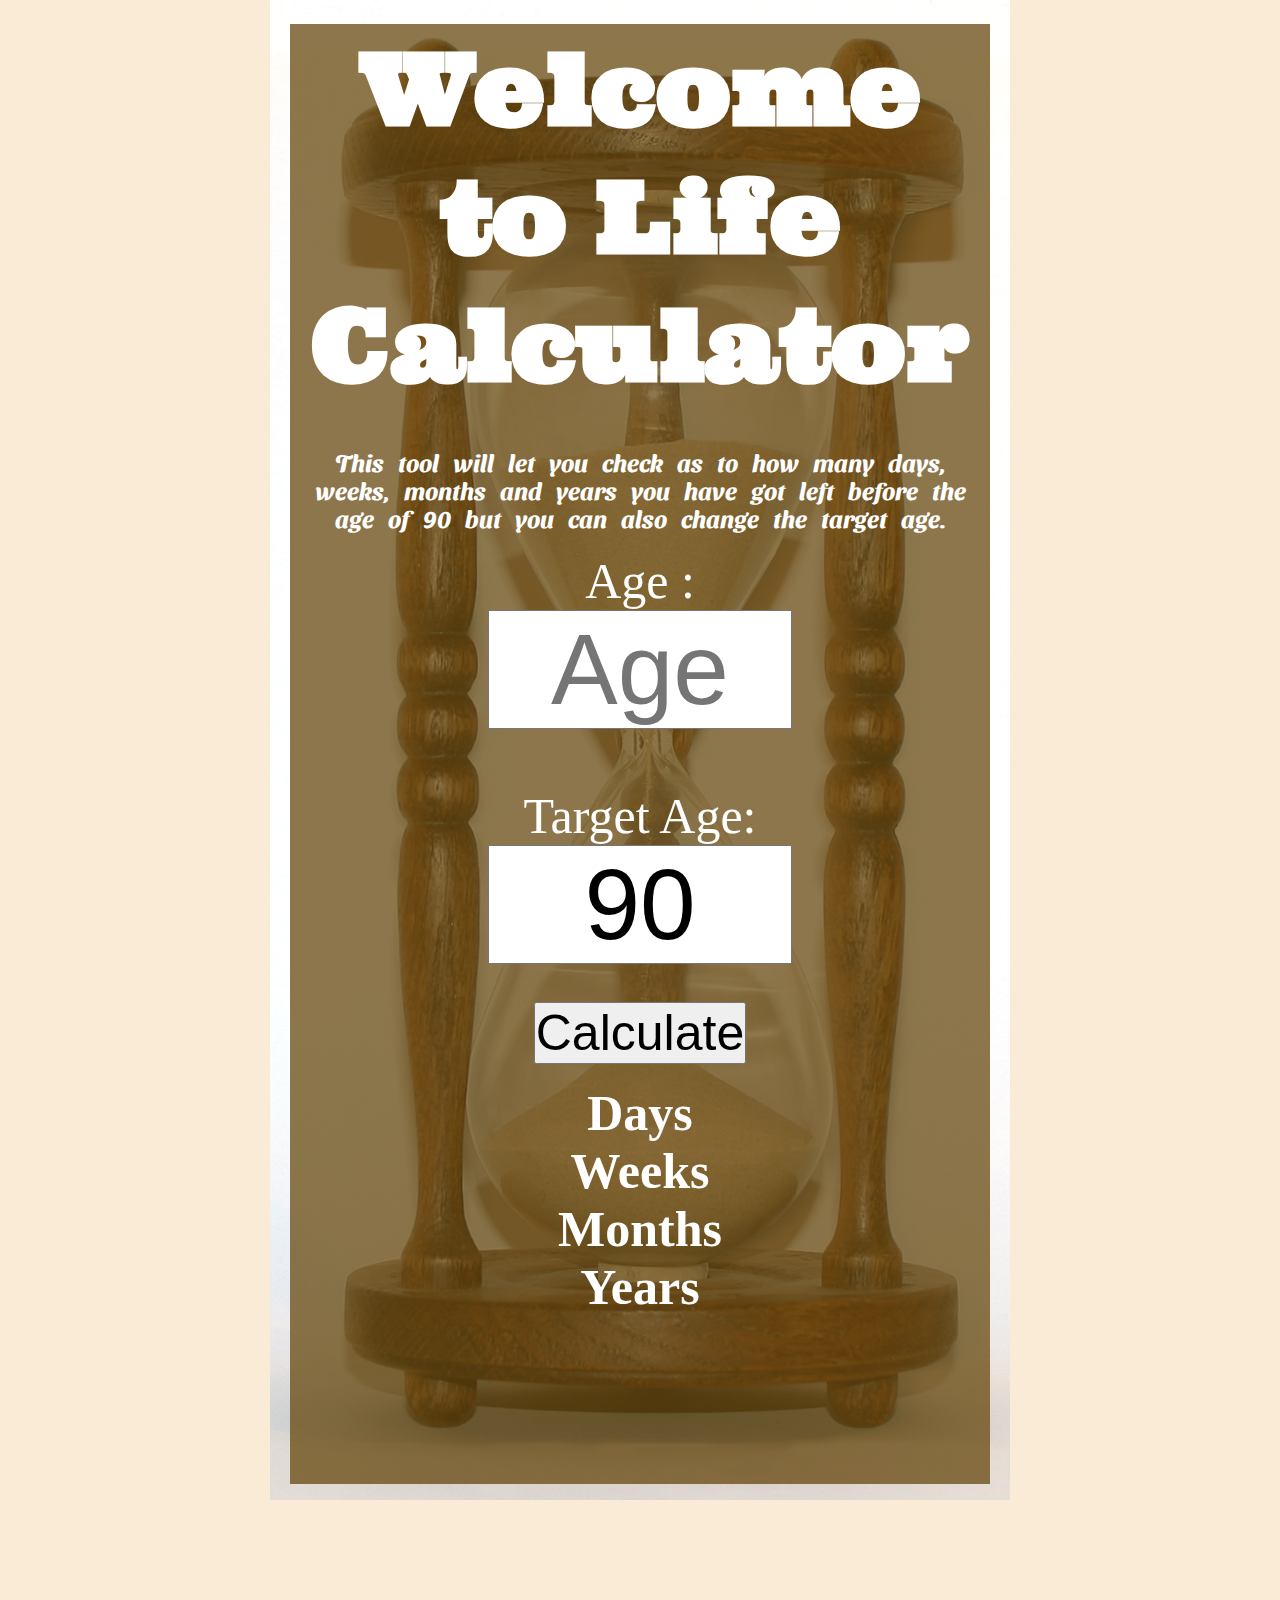
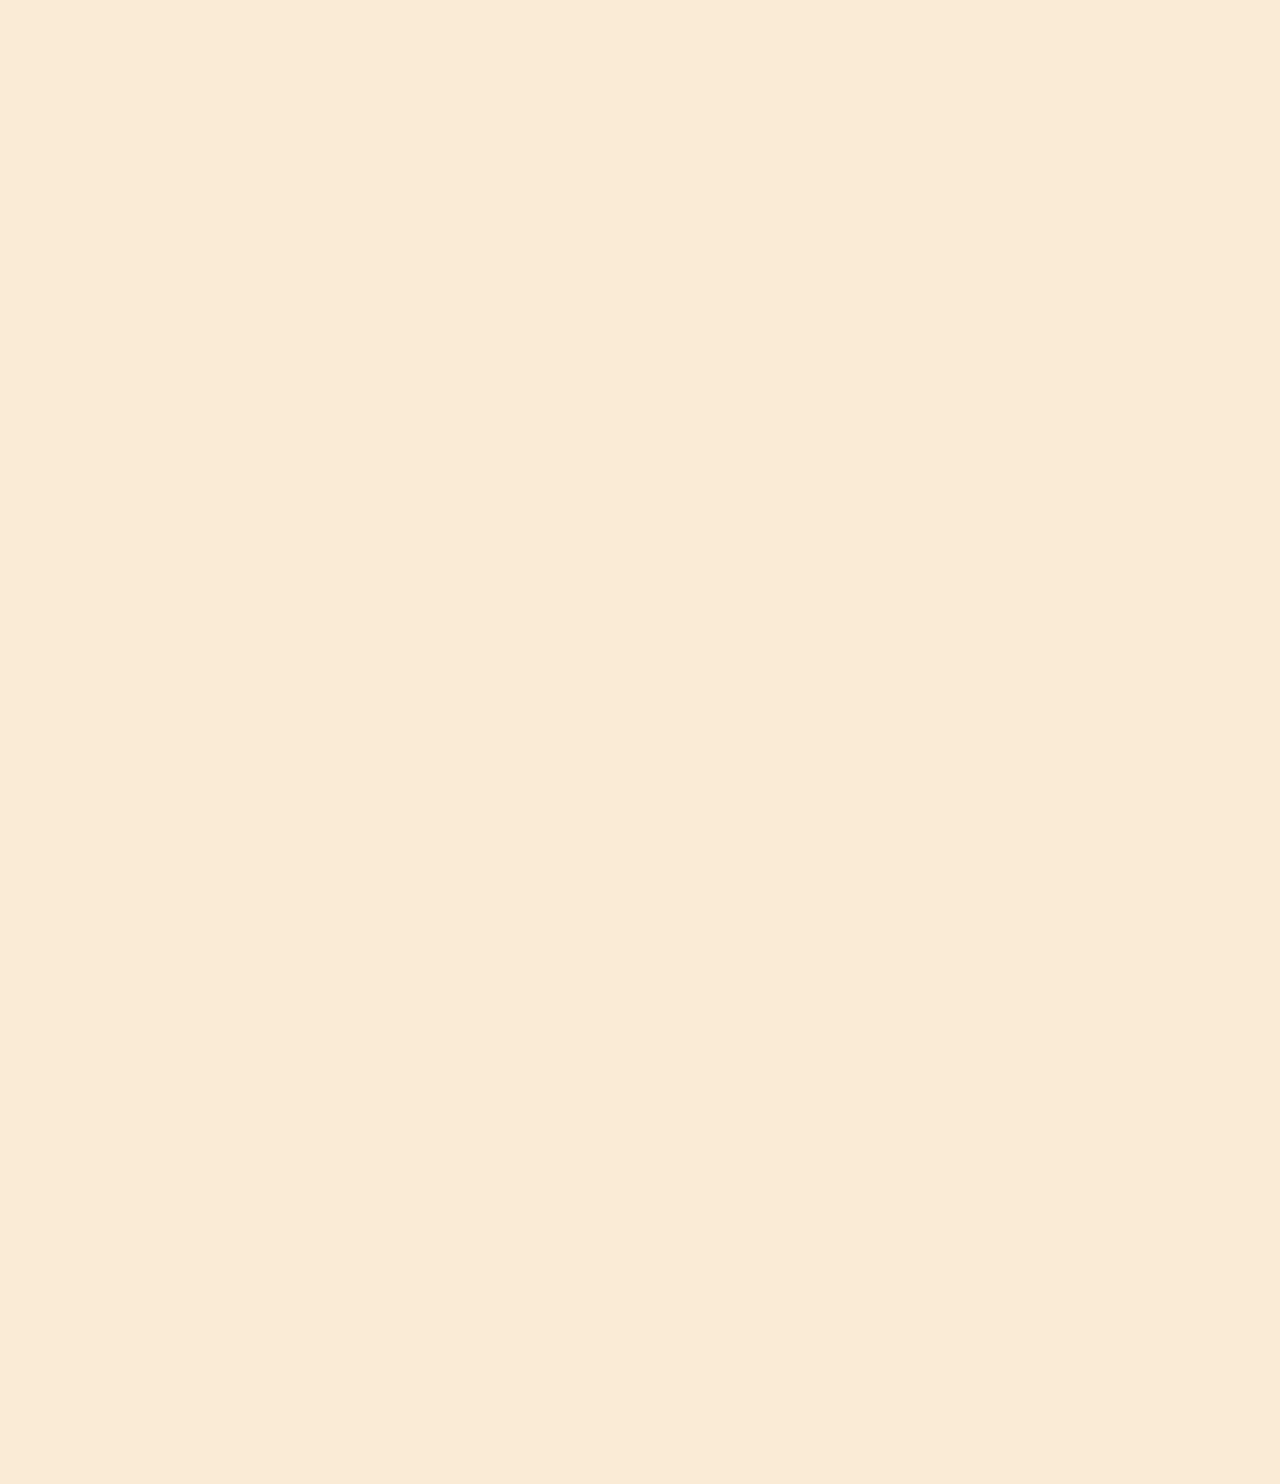
<file: index.html>
<!DOCTYPE html>
<html lang="en">
<head>
  <meta charset="UTF-8">
  <meta name="viewport" content="width=device-width, initial-scale=1.0">
  <title>Life Calculator</title>
  <link rel="stylesheet" href="css/style.css">
  <link rel="preconnect" href="https://fonts.gstatic.com">
<link href="https://fonts.googleapis.com/css2?family=Sansita+Swashed&family=Ultra&display=swap" rel="stylesheet">
</head>
<body>
  <img src="img/hourglass.jpg">
    <div class="main">
      <h1>Welcome to Life Calculator</h1>
      <h2>This tool will let you check as to how many days, weeks, months and years you have got left before the age of 90 but you can also change the target age.</h2>
      <!-- <input id="age1" type="number" placeholder="Age" value="" style="width: 300px;"> -->
      <form>
        Age : <input type="text" id="age" placeholder="Age" /><br>
        Target Age: <input type="text" id="oldAge" placeholder="Target Age" value="90" /><br>
        <input id="button" type="button" onClick="multiplyBy()" Value="Calculate" />
        <!-- <input type="button" onClick="divideBy()" Value="Divide" />
        </form>
      <button>Submit</button> -->
    </div>
    <div class="resultContainer">
      <h1 id="result">Days<br>Weeks<br>Months<br> Years</h1>
    </div>
    <script src="script.js"></script>
</body>
</html>
</file>
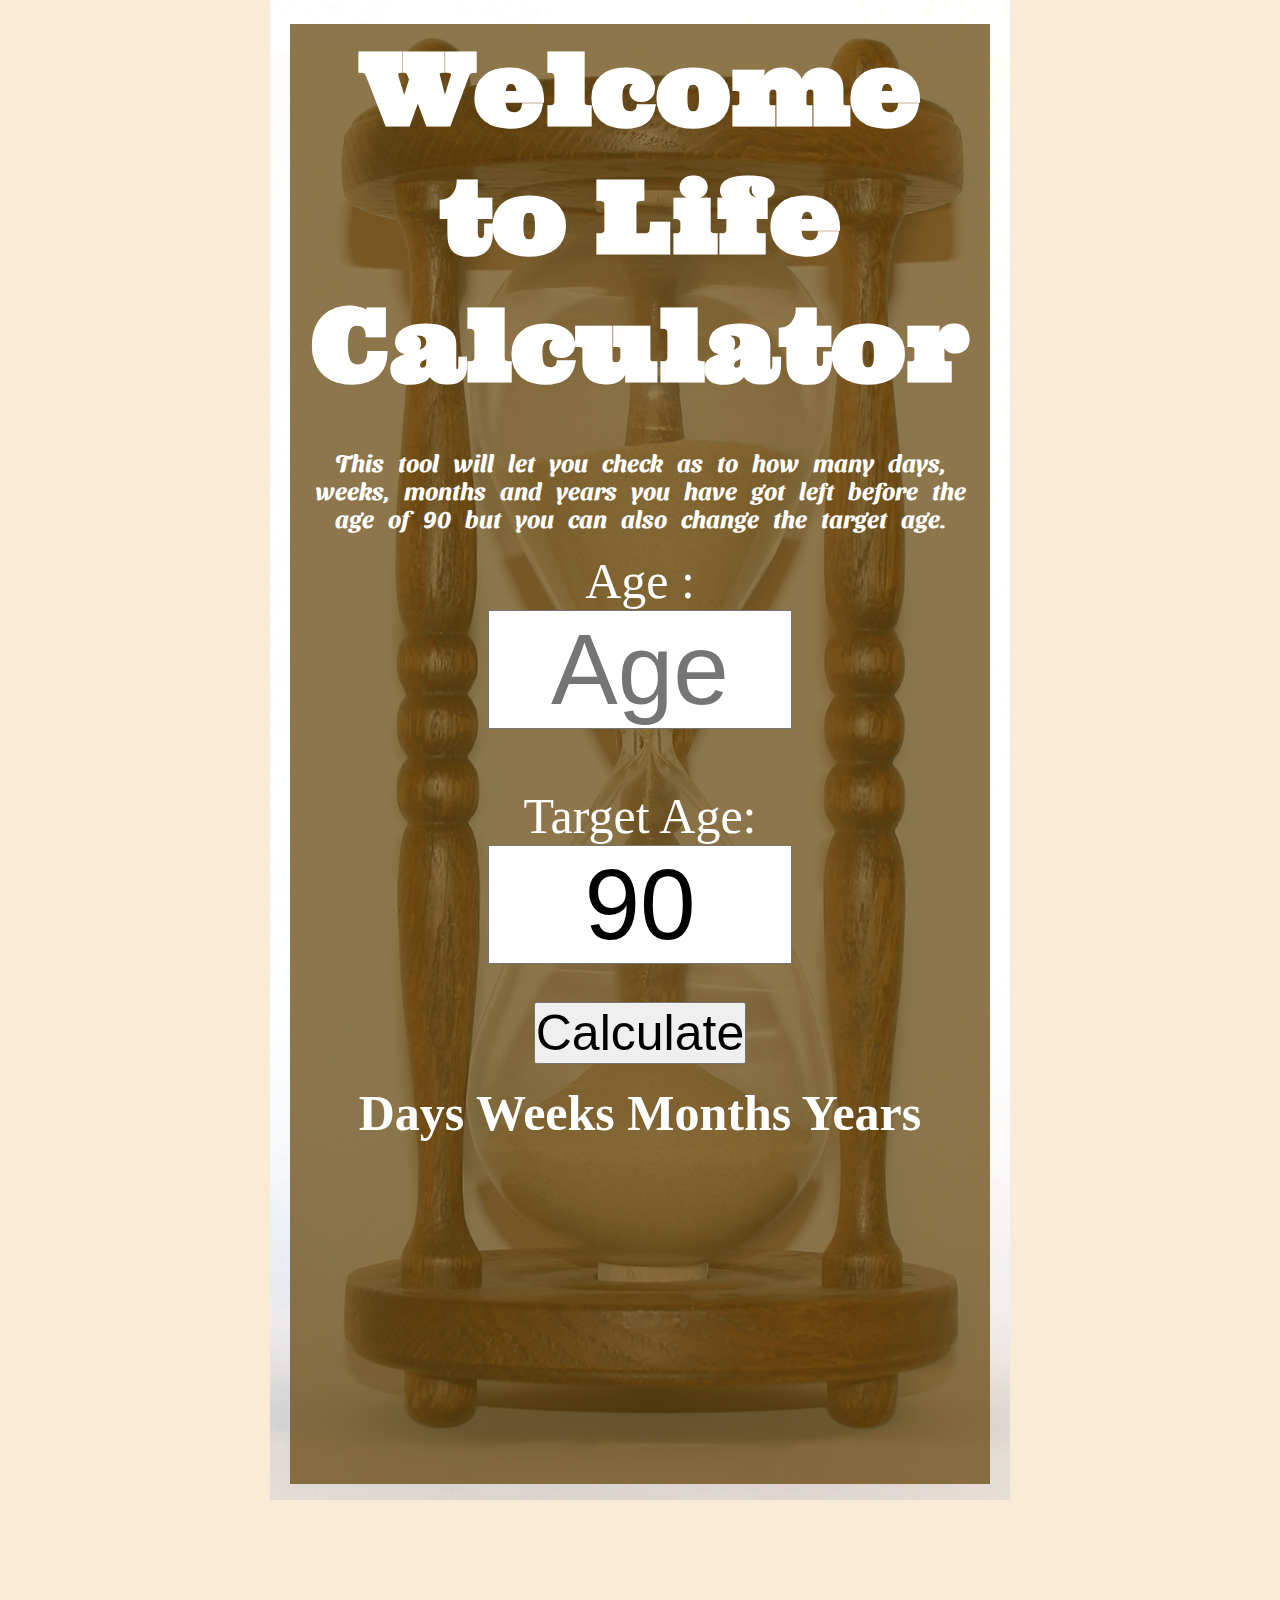
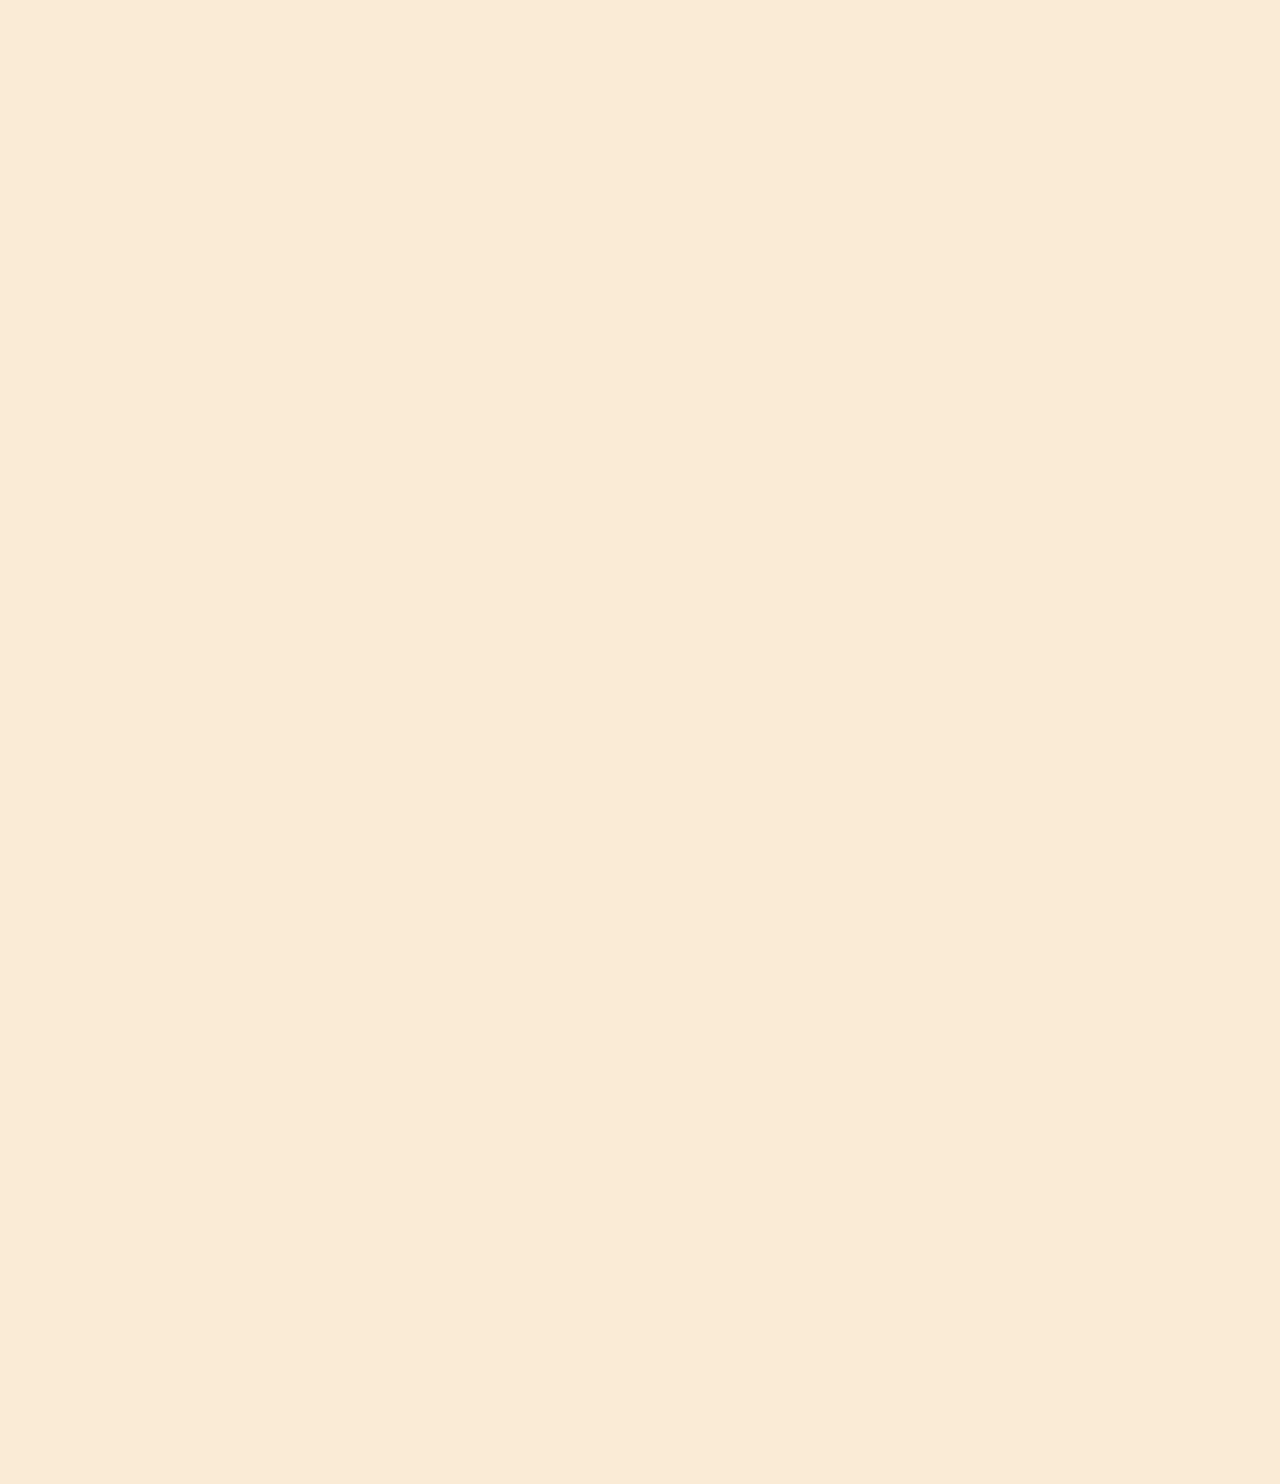
<file: inde.html>
<!DOCTYPE html>
<html lang="en">
<head>
  <meta charset="UTF-8">
  <meta name="viewport" content="width=device-width, initial-scale=1.0">
  <title>Life Calculator</title>
  <link rel="stylesheet" href="css/style.css">
  <link rel="preconnect" href="https://fonts.gstatic.com">
<link href="https://fonts.googleapis.com/css2?family=Sansita+Swashed&family=Ultra&display=swap" rel="stylesheet">
</head>
<body>
  <img src="img/hourglass.jpg">
    <div class="main">
      <h1>Welcome to Life Calculator</h1>
      <h2>This tool will let you check as to how many days, weeks, months and years you have got left before the age of 90 but you can also change the target age.</h2>
      <!-- <input id="age1" type="number" placeholder="Age" value="" style="width: 300px;"> -->
      <form>
        Age : <input type="text" id="age" placeholder="Age" /><br>
        Target Age: <input type="text" id="oldAge" placeholder="Target Age" value="90" /><br>
        <input id="button" type="button" onClick="multiplyBy()" Value="Calculate" />
        <!-- <input type="button" onClick="divideBy()" Value="Divide" />
        </form>
      <button>Submit</button> -->
    </div>
    <div class="resultContainer">
      <h1 id="result">Days Weeks Months Years</h1>
    </div>
    <script src="script.js"></script>
</body>
</html>
</file>
<file: css/style.css>
* {
  margin: 0;
  padding: 0;
}
body {
  background-color: black;
  color: white;
  text-align: center;
  background-color: antiquewhite;
}
img {
  display: inline-block;
  height: 1500px;
}
.main {
  margin: auto;
  position: relative;
  bottom: 1500px;
  max-width: 700px;
  background: rgba(99, 67, 8, 0.73);
}
.main h1 {
  margin-top: 20px;
  margin-bottom: 20px;
  font-family: "Ultra", serif;
  font-size: 100px;
}
h2 {
  padding: 20px;
  font-family: "Sansita Swashed", cursive;
  word-spacing: 10px;
}
#age {
  font-size: 100px;
  text-align: center;
  width: 300px;
  margin: auto;
  position: relative;
}
#oldAge {
  font-size: 100px;
  text-align: center;
  width: 300px;
  margin: auto;
  position: relative;
}
#button {
  position: relative;
  bottom: 20px;
  display: block;
  margin: auto auto 100px auto;
  font-size: 50px;
}
form #button:hover {
  background-color: rgb(233, 141, 141);
}
#result {
  position: relative;
  bottom: 1600px;
  max-width: 700px;
  height: 400px;
  margin: auto;
  background: rgba(99, 67, 8, 0.73);
  font-size: 50px;
}
form {
  font-size: 50px;
}
#age {
  margin: auto;
  display: block;
}
#oldAge {
  margin: auto;
  display: block;
}
</file>
